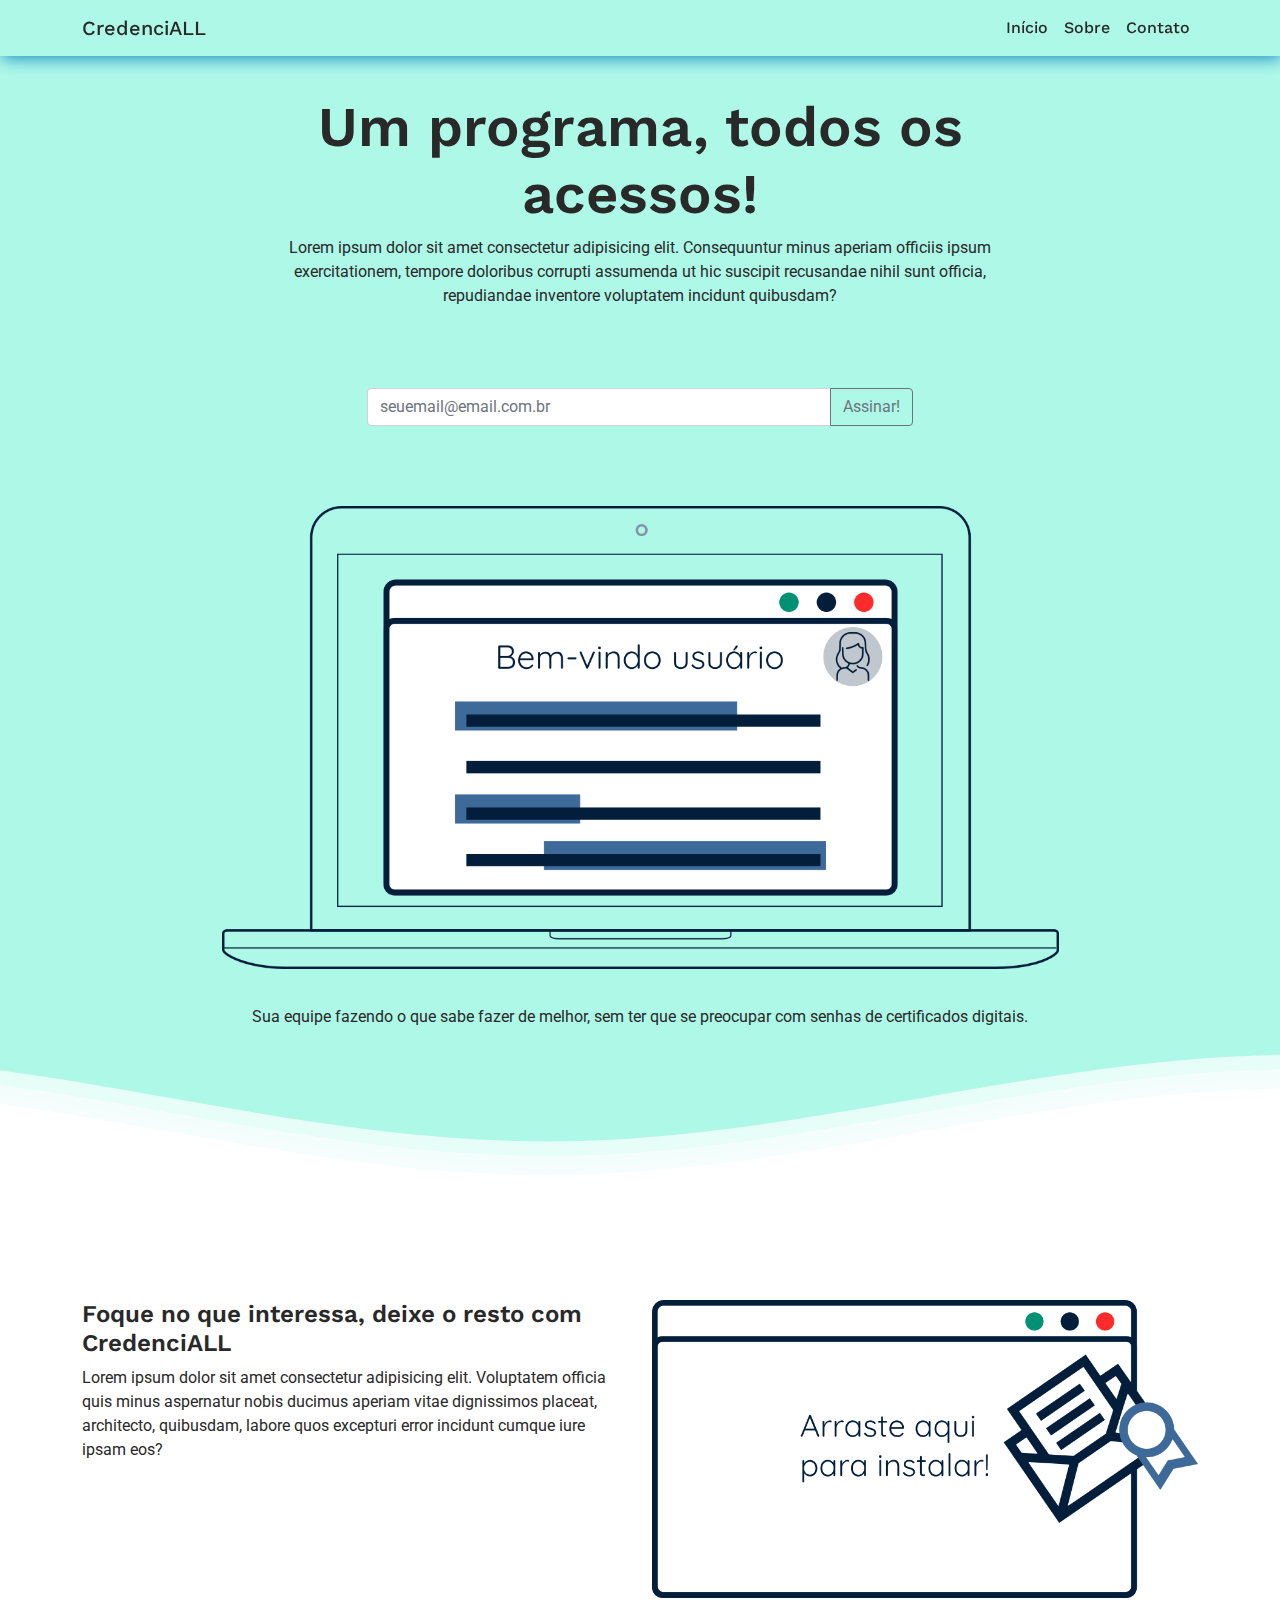
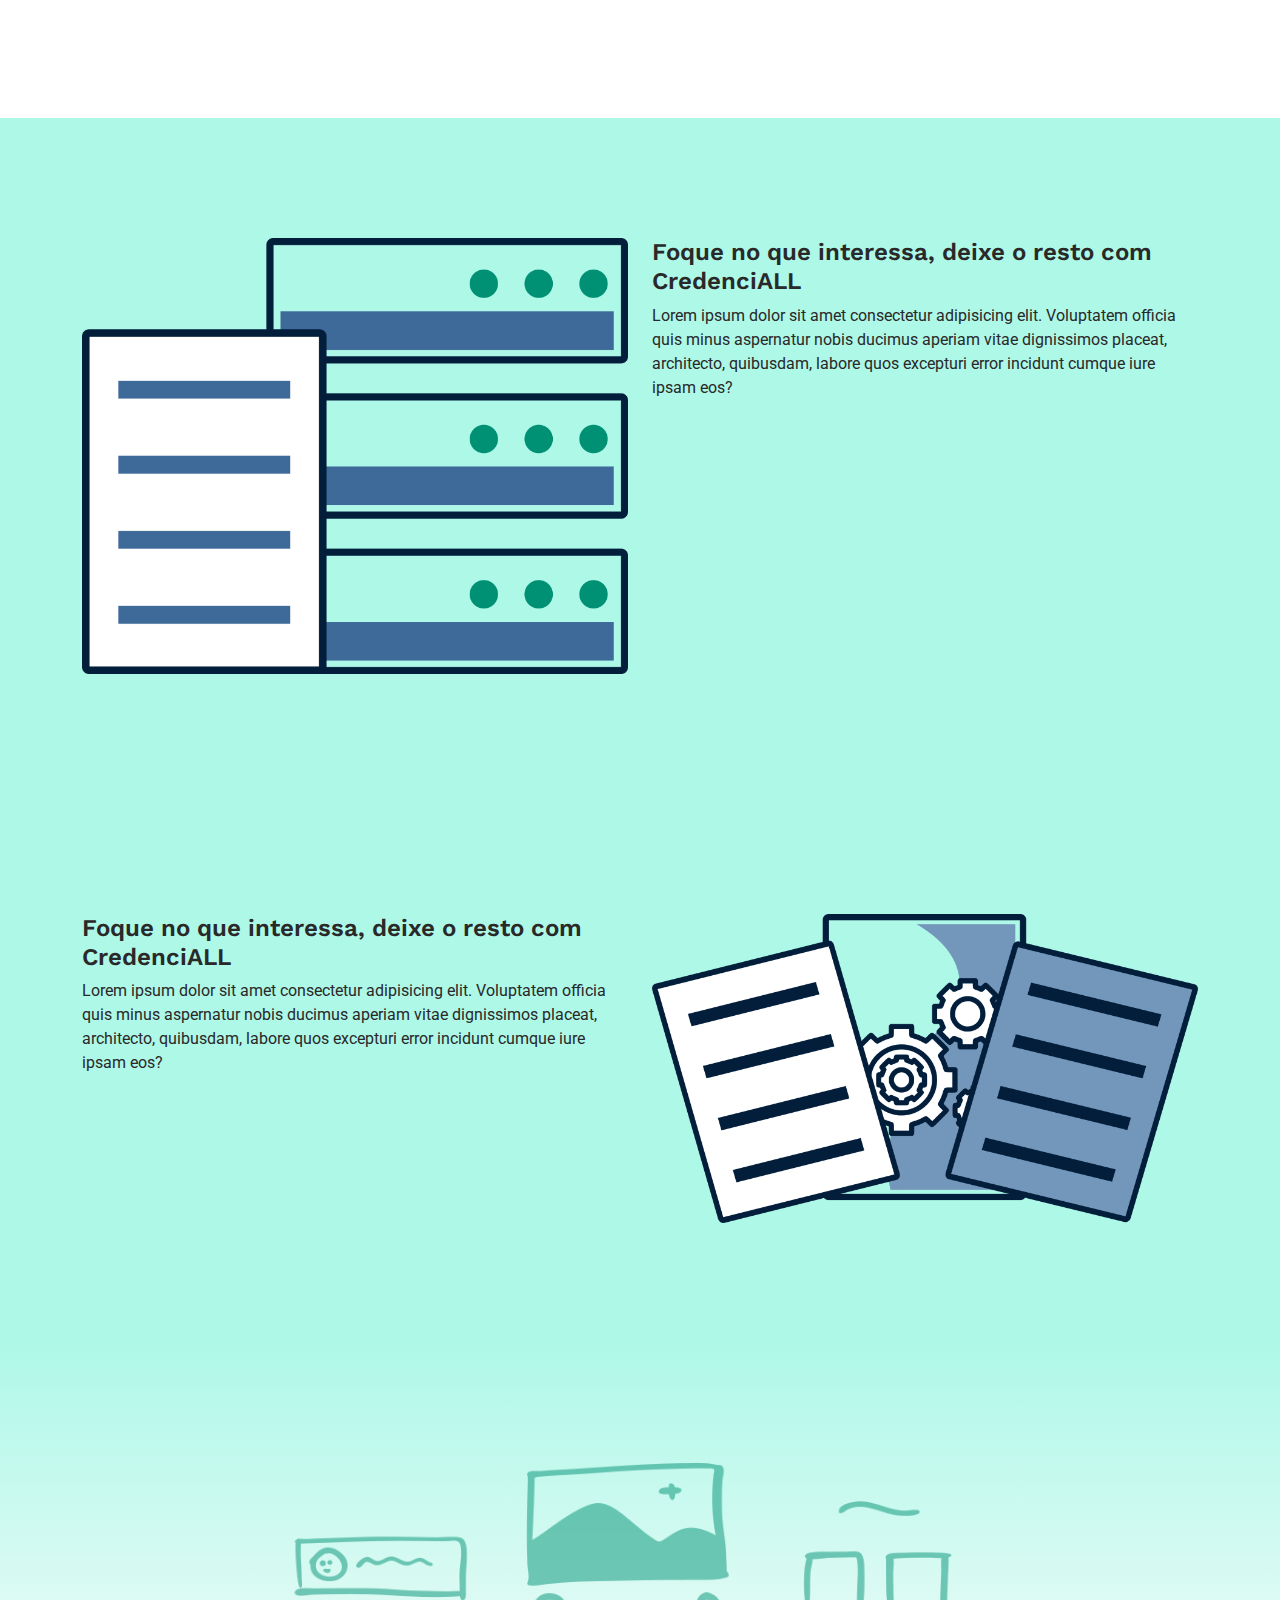
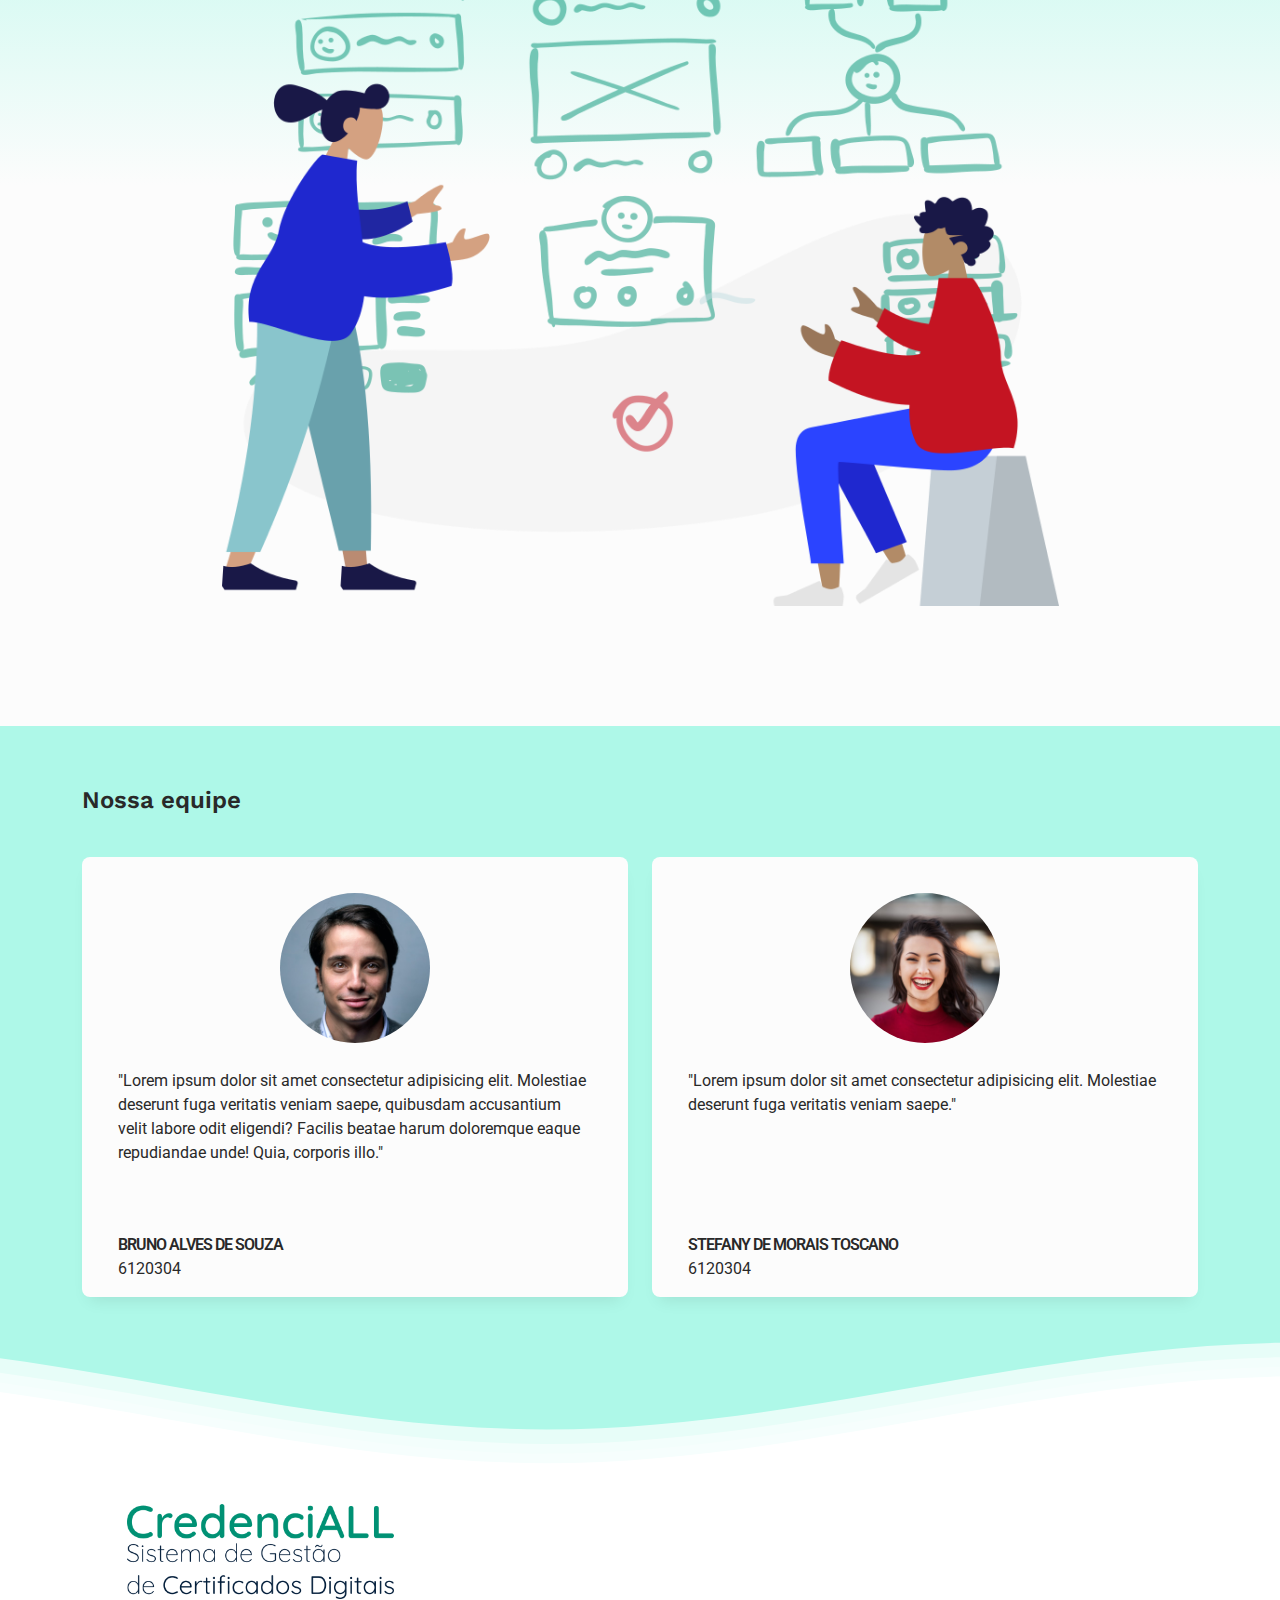
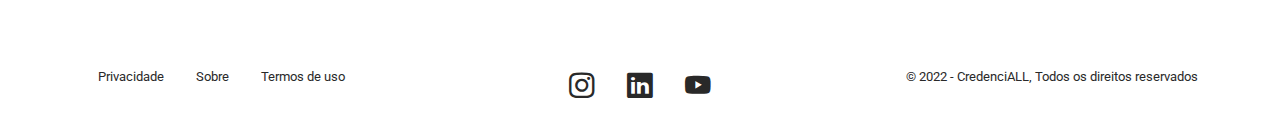
<file: index.html>
<!DOCTYPE html>
<html lang="pt-br">
<head>
    <meta charset="UTF-8">
    <meta http-equiv="X-UA-Compatible" content="IE=edge">
    <meta name="viewport" content="width=device-width, initial-scale=1.0">
    <link rel="preconnect" href="https://fonts.googleapis.com">
    <link rel="preconnect" href="https://fonts.gstatic.com" crossorigin>
    <link href="https://fonts.googleapis.com/css2?family=Roboto:wght@300;400&family=Work+Sans:wght@400;500,600&display=swap" rel="stylesheet">
    <link rel="stylesheet" href="./css/bootstrap.min.css">
    <link rel="stylesheet" href="https://cdn.jsdelivr.net/npm/bootstrap-icons@1.8.1/font/bootstrap-icons.css">
    <link rel="stylesheet" href="./css/style.css">
    <title>CredenciALL - Inicio</title>
</head>
<body class="d-flex flex-column min-vh-100">
    <!-- Navegação principal -->
    <nav class="navbar navbar-expand-lg navbar-credenciall bg-credenciall fixed-top">
        <div class="container">
          <a class="navbar-brand" href="#">CredenciALL</a>
          <button class="navbar-toggler" type="button" data-bs-toggle="collapse" data-bs-target="#navbarSupportedContent" aria-controls="navbarSupportedContent" aria-expanded="false" aria-label="Toggle navigation">
            <span class="navbar-toggler-icon">
                <i class="bi bi-list"></i>
            </span>
          </button>
          <div class="collapse navbar-collapse justify-content-end" id="navbarSupportedContent">
            <ul class="navbar-nav">
              <li class="nav-item">
                <a class="nav-link active" aria-current="page" href="index.html">Início</a>
              </li>
              <li class="nav-item">
                <a class="nav-link" href="sobre.html">Sobre</a>
              </li>
              <li class="nav-item">
                <a class="nav-link" href="contato.html">Contato</a>
              </li>
            </ul>
          </div>
        </div>
      </nav>
    <!-- Conteúdo principal -->
    <section id="header">
        <div class="container">
            <div class="row">
                <div class="col text-center">
                    <header>
                        <h1>Um programa, todos os acessos!</h1>
                        <p>Lorem ipsum dolor sit amet consectetur adipisicing elit. Consequuntur minus aperiam officiis ipsum exercitationem, tempore doloribus corrupti assumenda ut hic suscipit recusandae nihil sunt officia, repudiandae inventore voluptatem incidunt quibusdam?</p>
                    </header>
                </div>
            </div>
        </div>
    </section>
    <!-- Newsletter -->
    <div class="container">
        <div class="row justify-content-center">
            <div class="col-xs-12 col-sm-12 col-md-6 col-lg-6 col-xl-6">
                <div class="input-group mx-auto">
                    <input type="text" class="form-control" placeholder="seuemail@email.com.br" aria-label="seu-email@email.com.br" aria-describedby="newsletter">
                    <button class="btn btn-outline-secondary" type="button" id="button-addon2">Assinar!</button>
                </div>
            </div>
        </div>
    </div>
    <!-- Hero -->
    <section id="hero">
        <div class="container">
            <div class="row justify-content-center">
                <div class="col text-center">
                    <img src="./img/Laptop.png" alt="" class="img-fluid w-75">
                    <p>Sua equipe fazendo o que sabe fazer de melhor, sem ter que se preocupar com senhas de certificados digitais.</p>
                </div>
            </div>
        </div>
    </section>
    <!-- Waves -->
    <div>
        <svg class="waves" xmlns="http://www.w3.org/2000/svg" xmlns:xlink="http://www.w3.org/1999/xlink"
        viewBox="0 24 150 28" preserveAspectRatio="none" shape-rendering="auto">
        <defs>
            <path id="gentle-wave" d="M-160 44c30 0 58-18 88-18s 58 18 88 18 58-18 88-18 58 18 88 18 v44h-352z" />
        </defs>
        <g class="parallax">
            <use xlink:href="#gentle-wave" x="48" y="0" fill="rgba(255,255,255,0.7" />
            <use xlink:href="#gentle-wave" x="48" y="3" fill="rgba(255,255,255,0.5)" />
            <use xlink:href="#gentle-wave" x="48" y="5" fill="rgba(255,255,255,0.3)" />
            <use xlink:href="#gentle-wave" x="48" y="7" fill="#fff" />
        </g>
        </svg>
    </div>
    <!-- Carácteristicas -->
    <section id="features">
        <div class="container">
            <div class="row">
                <div class="col-sm-12 col-md-6 col-lg-6 col-xl-6">
                    <h2>Foque no que interessa, deixe o resto com CredenciALL</h2>
                    <p>Lorem ipsum dolor sit amet consectetur adipisicing elit. Voluptatem officia quis minus aspernatur nobis ducimus aperiam vitae dignissimos placeat, architecto, quibusdam, labore quos excepturi error incidunt cumque iure ipsam eos?</p>
                </div>
                <div class="col-sm-12 col-md-6 col-lg-6 col-xl-6">
                    <img src="./img/install.png" alt="" class="img-fluid w-100">
                </div>
            </div>
        </div>
    </section>
    <!-- Permissões -->
    <section id="permissions">
        <div class="container">
            <div class="row">
                <div class="col-sm-12 col-md-6 col-lg-6 col-xl-6">
                    <img src="./img/permissions.png" alt="" class="img-fluid w-100">
                </div>
                <div class="col-sm-12 col-md-6 col-lg-6 col-xl-6">
                    <h2>Foque no que interessa, deixe o resto com CredenciALL</h2>
                    <p>Lorem ipsum dolor sit amet consectetur adipisicing elit. Voluptatem officia quis minus aspernatur nobis ducimus aperiam vitae dignissimos placeat, architecto, quibusdam, labore quos excepturi error incidunt cumque iure ipsam eos?</p>
                </div>
            </div>
        </div>
    </section>
    <!-- Carácteristicas 3 -->
    <section id="database">
        <div class="container">
            <div class="row">
                <div class="col-sm-12 col-md-6 col-lg-6 col-xl-6">
                    <h2>Foque no que interessa, deixe o resto com CredenciALL</h2>
                    <p>Lorem ipsum dolor sit amet consectetur adipisicing elit. Voluptatem officia quis minus aspernatur nobis ducimus aperiam vitae dignissimos placeat, architecto, quibusdam, labore quos excepturi error incidunt cumque iure ipsam eos?</p>
                </div>
                <div class="col-sm-12 col-md-6 col-lg-6 col-xl-6">
                    <img src="./img/database.png" alt="" class="img-fluid w-100">
                </div>
            </div>
        </div>
    </section>
    <!-- Team-->
    <section id="team">
        <div class="container">
            <div class="row justify-content-center">
                <div class="col text-center">
                    <img src="./img/humans.png" alt="" class="img-fluid w-75">
                </div>
            </div>
        </div>
    </section>
    <section id="members">
        <div class="container">
            <div class="row">
                <h2>Nossa equipe</h2>
                <div class="col-sm-12 col-md-12 col-lg-6 col-xl-6">
                    <div class="card-team">
                        <div class="member-card d-flex flex-column align-items-lg-start">
                            <div class="member-pic align-self-center">
                                <img src="./img/profile2.jpg" alt="">
                            </div>
                            <div>
                                <p class="member-quote">"Lorem ipsum dolor sit amet consectetur adipisicing elit. Molestiae deserunt fuga veritatis veniam saepe, quibusdam accusantium velit labore odit eligendi? Facilis beatae harum doloremque eaque repudiandae unde! Quia, corporis illo."</p>
                            </div>
                            <div class="mt-auto">
                                <p class="member-info">Bruno Alves de Souza <span>6120304</span></p>
                            </div>
                        </div>
                    </div>
                </div>
                <div class="col-sm-12 col-md-12 col-lg-6 col-xl-6">
                    <div class="card-team">
                        <div class="member-card d-flex flex-column align-items-lg-start">
                            <div class="member-pic align-self-center">
                                <img src="./img/profile.jpg" alt="">
                            </div>
                            <div>
                                <p class="member-quote">"Lorem ipsum dolor sit amet consectetur adipisicing elit. Molestiae deserunt fuga veritatis veniam saepe."</p>
                            </div>
                            <div class="mt-auto">
                                <p class="member-info">Stefany de Morais Toscano <span>6120304</span></p>
                            </div>
                        </div>
                    </div>
                </div>
            </div>
        </div>
    </section>
    <div>
        <svg class="waves" xmlns="http://www.w3.org/2000/svg" xmlns:xlink="http://www.w3.org/1999/xlink"
        viewBox="0 24 150 28" preserveAspectRatio="none" shape-rendering="auto">
        <defs>
            <path id="gentle-wave" d="M-160 44c30 0 58-18 88-18s 58 18 88 18 58-18 88-18 58 18 88 18 v44h-352z" />
        </defs>
        <g class="parallax">
            <use xlink:href="#gentle-wave" x="48" y="0" fill="rgba(255,255,255,0.7" />
            <use xlink:href="#gentle-wave" x="48" y="3" fill="rgba(255,255,255,0.5)" />
            <use xlink:href="#gentle-wave" x="48" y="5" fill="rgba(255,255,255,0.3)" />
            <use xlink:href="#gentle-wave" x="48" y="7" fill="#fff" />
        </g>
        </svg>
    </div>
    <footer class="mt-auto">
        <div class="container">
            <div class="row">
                <div id="logo-footer" class="col-sm-12 col-sm-12 col-md-12 col-lg-4 col-xl-4 text-center">
                    <img src="./img/logo.png" alt="" class="img-fluid w-75">
                </div>
            </div>
            <div class="copy">
                <div class="row">
                    <div class="col">
                        <ul class="nav nav-copy">
                            <li class="nav-item">
                                <a href="" class="nav-link">Privacidade</a>
                            </li>
                            <li class="nav-item">
                                <a href="" class="nav-link">Sobre</a>
                            </li>
                            <li class="nav-item">
                                <a href="" class="nav-link">Termos de uso</a>
                            </li>
                        </ul>
                    </div>
                    <div class="col">
                        <ul class="nav nav-social justify-content-center">
                            <li class="nav-item">
                                <a href="" class="nav-link"><i class="bi bi-instagram"></i></a>
                            </li>
                            <li class="nav-item">
                                <a href="" class="nav-link"><i class="bi bi-linkedin"></i></a>
                            </li>
                            <li class="nav-item">
                                <a href="" class="nav-link"><i class="bi bi-youtube"></i></a>
                            </li>
                        </ul>
                    </div>
                    <div class="col">
                        <p class="text-end">© 2022 - CredenciALL, Todos os direitos reservados</p>
                    </div>
                </div>
            </div>
        </div>
    </footer>
    <!-- JS Bootstrap -->
    <script src="./js/bootstrap.min.js"></script>
</body>
</html>
</file>
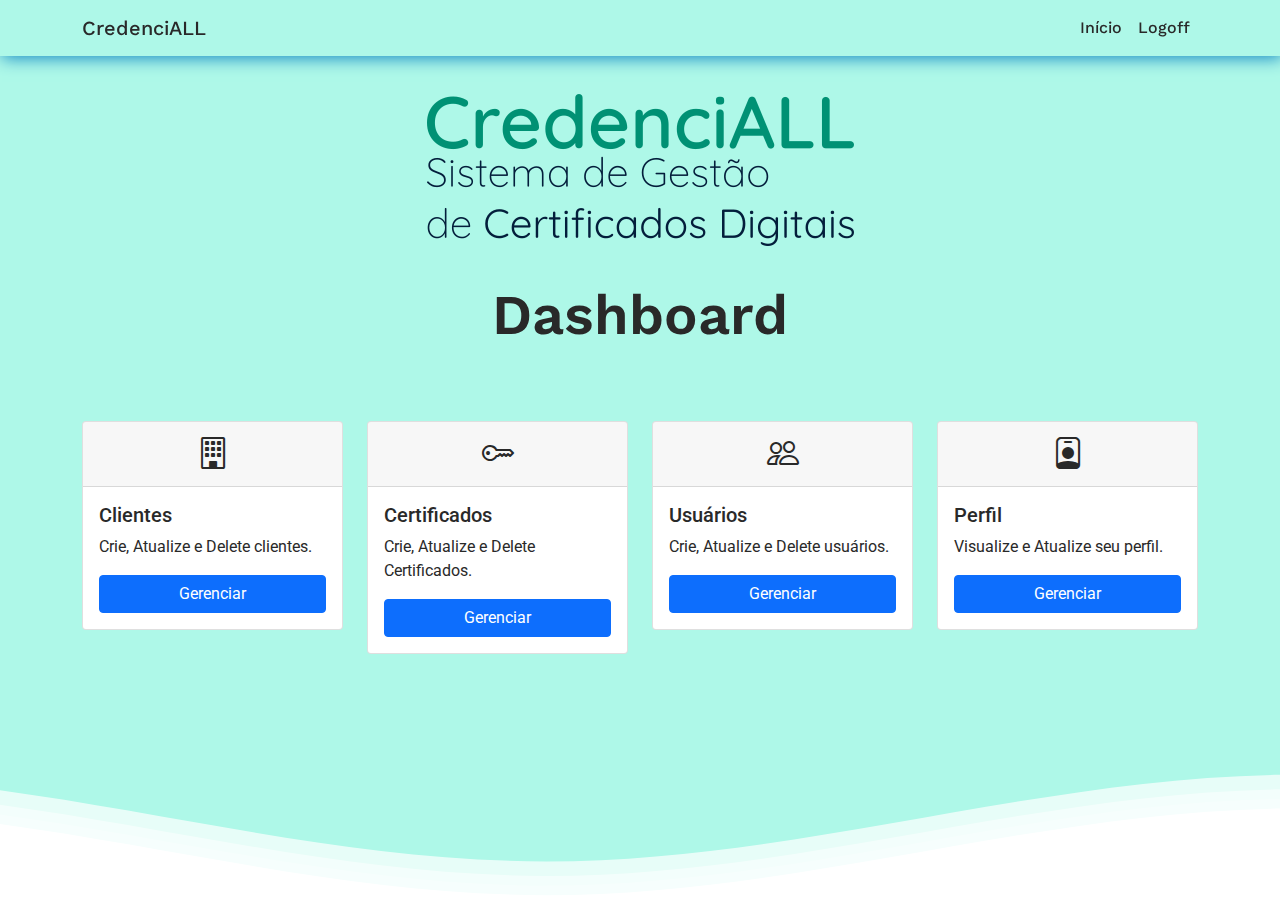
<file: admin-home.html>
<!DOCTYPE html>
<html lang="pt-br">
<head>
    <meta charset="UTF-8">
    <meta http-equiv="X-UA-Compatible" content="IE=edge">
    <meta name="viewport" content="width=device-width, initial-scale=1.0">
    <link rel="preconnect" href="https://fonts.googleapis.com">
    <link rel="preconnect" href="https://fonts.gstatic.com" crossorigin>
    <link href="https://fonts.googleapis.com/css2?family=Roboto:wght@300;400&family=Work+Sans:wght@400;500,600&display=swap" rel="stylesheet">
    <link rel="stylesheet" href="./css/bootstrap.min.css">
    <link rel="stylesheet" href="https://cdn.jsdelivr.net/npm/bootstrap-icons@1.8.1/font/bootstrap-icons.css">
    <link rel="stylesheet" href="./css/admin.css">
    <title>CredenciALL - Admin</title>
</head>
<body class="d-flex flex-column min-vh-100">
    <!-- Navegação principal -->
    <nav class="navbar navbar-expand-lg navbar-credenciall bg-credenciall fixed-top">
        <div class="container">
          <a class="navbar-brand" href="#">CredenciALL</a>
          <button class="navbar-toggler" type="button" data-bs-toggle="collapse" data-bs-target="#navbarSupportedContent" aria-controls="navbarSupportedContent" aria-expanded="false" aria-label="Toggle navigation">
            <span class="navbar-toggler-icon">
                <i class="bi bi-list"></i>
            </span>
          </button>
          <div class="collapse navbar-collapse justify-content-end" id="navbarSupportedContent">
            <ul class="navbar-nav">
              <li class="nav-item">
                <a class="nav-link active" aria-current="page" href="index.html">Início</a>
              </li>
              <li class="nav-item">
                <a class="nav-link" href="#">Logoff</a>
              </li>
            </ul>
          </div>
        </div>
      </nav>
    <!-- Conteúdo principal -->
    <section id="header-login">
        <div class="container">
            <div class="row">
                <div class="col text-center">
                    <header>
                        <img src="./img/logo.png" alt="" class="img-fluid">
                    </header>
                </div>
            </div>
            <div class="row">
                <h1 class="text-center">Dashboard</h1>
            </div>
        </div>
    </section>
    <section id="dashboard">
        <div class="container">
            <div class="row">
                <div class="col-sx-12 col-sm-12 col-md-6 col-lg-3 col-xl-3">
                    <div class="card">
                        <div class="card-header text-center">
                            <i class="bi bi-building"></i>
                        </div>
                        <div class="card-body">
                          <h5 class="card-title">Clientes</h5>
                          <p class="card-text">Crie, Atualize e Delete clientes.</p>
                          <a href="#" class="btn btn-primary d-grid">Gerenciar</a>
                        </div>
                      </div>
                </div>
                <div class="col-sx-12 col-sm-12 col-md-6 col-lg-3 col-xl-3">
                    <div class="card">
                        <div class="card-header text-center">
                            <i class="bi bi-key"></i>
                        </div>
                        <div class="card-body">
                          <h5 class="card-title">Certificados</h5>
                          <p class="card-text">Crie, Atualize e Delete Certificados.</p>
                          <a href="#" class="btn btn-primary d-grid">Gerenciar</a>
                        </div>
                      </div>
                </div>
                <div class="col-sx-12 col-sm-12 col-md-6 col-lg-3 col-xl-3">
                    <div class="card">
                        <div class="card-header text-center">
                            <i class="bi bi-people"></i>
                        </div>
                        <div class="card-body">
                          <h5 class="card-title">Usuários</h5>
                          <p class="card-text">Crie, Atualize e Delete usuários.</p>
                          <a href="#" class="btn btn-primary d-grid">Gerenciar</a>
                        </div>
                      </div>
                </div>
                <div class="col-sx-12 col-sm-12 col-md-6 col-lg-3 col-xl-3">
                    <div class="card">
                        <div class="card-header text-center">
                            <i class="bi bi-person-badge"></i>
                        </div>
                        <div class="card-body">
                          <h5 class="card-title">Perfil</h5>
                          <p class="card-text">Visualize e Atualize seu perfil.</p>
                          <a href="#" class="btn btn-primary d-grid">Gerenciar</a>
                        </div>
                      </div>
                </div>
            </div>
        </div>
    </section>
    <div id="waves" class="mt-auto">
        <svg class="waves" xmlns="http://www.w3.org/2000/svg" xmlns:xlink="http://www.w3.org/1999/xlink"
        viewBox="0 24 150 28" preserveAspectRatio="none" shape-rendering="auto">
        <defs>
            <path id="gentle-wave" d="M-160 44c30 0 58-18 88-18s 58 18 88 18 58-18 88-18 58 18 88 18 v44h-352z" />
        </defs>
        <g class="parallax">
            <use xlink:href="#gentle-wave" x="48" y="0" fill="rgba(255,255,255,0.7" />
            <use xlink:href="#gentle-wave" x="48" y="3" fill="rgba(255,255,255,0.5)" />
            <use xlink:href="#gentle-wave" x="48" y="5" fill="rgba(255,255,255,0.3)" />
            <use xlink:href="#gentle-wave" x="48" y="7" fill="#fff" />
        </g>
        </svg>
    </div>
    <!-- JS Bootstrap -->
    <script src="./js/bootstrap.min.js"></script>
</body>
</html>
</file>
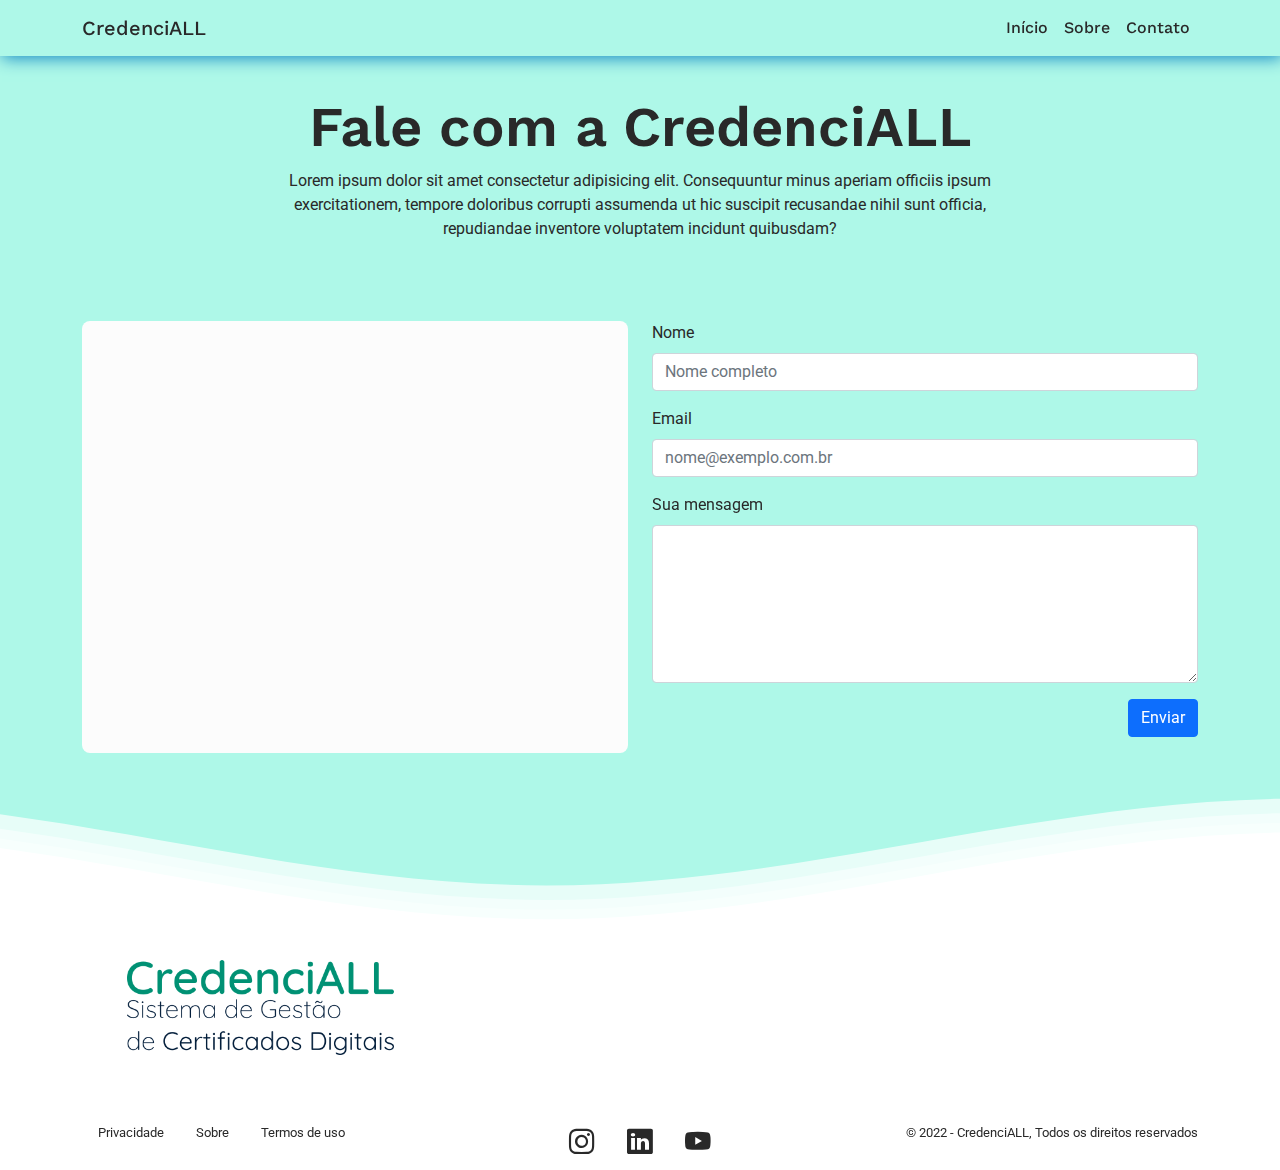
<file: contato.html>
<!DOCTYPE html>
<html lang="pt-br">
<head>
    <meta charset="UTF-8">
    <meta http-equiv="X-UA-Compatible" content="IE=edge">
    <meta name="viewport" content="width=device-width, initial-scale=1.0">
    <link rel="preconnect" href="https://fonts.googleapis.com">
    <link rel="preconnect" href="https://fonts.gstatic.com" crossorigin>
    <link href="https://fonts.googleapis.com/css2?family=Roboto:wght@300;400&family=Work+Sans:wght@400;500,600&display=swap" rel="stylesheet">
    <link rel="stylesheet" href="./css/bootstrap.min.css">
    <link rel="stylesheet" href="https://cdn.jsdelivr.net/npm/bootstrap-icons@1.8.1/font/bootstrap-icons.css">
    <link rel="stylesheet" href="./css/style.css">
    <title>CredenciALL - Contato</title>
</head>
<body class="d-flex flex-column min-vh-100">
    <!-- Navegação principal -->
    <nav class="navbar navbar-expand-lg navbar-credenciall bg-credenciall fixed-top">
        <div class="container">
          <a class="navbar-brand" href="#">CredenciALL</a>
          <button class="navbar-toggler" type="button" data-bs-toggle="collapse" data-bs-target="#navbarSupportedContent" aria-controls="navbarSupportedContent" aria-expanded="false" aria-label="Toggle navigation">
            <span class="navbar-toggler-icon">
                <i class="bi bi-list"></i>
            </span>
          </button>
          <div class="collapse navbar-collapse justify-content-end" id="navbarSupportedContent">
            <ul class="navbar-nav">
              <li class="nav-item">
                <a class="nav-link active" aria-current="page" href="index.html">Início</a>
              </li>
              <li class="nav-item">
                <a class="nav-link" href="#">Sobre</a>
              </li>
              <li class="nav-item">
                <a class="nav-link" href="contato.html">Contato</a>
              </li>
            </ul>
          </div>
        </div>
      </nav>
    <!-- Conteúdo principal -->
    <section id="header">
        <div class="container">
            <div class="row">
                <div class="col text-center">
                    <header>
                        <h1>Fale com a CredenciALL</h1>
                        <p>Lorem ipsum dolor sit amet consectetur adipisicing elit. Consequuntur minus aperiam officiis ipsum exercitationem, tempore doloribus corrupti assumenda ut hic suscipit recusandae nihil sunt officia, repudiandae inventore voluptatem incidunt quibusdam?</p>
                    </header>
                </div>
            </div>
        </div>
    </section>
    <!-- Formulario -->
    <section id="contact">
        <div class="container">
            <div class="row">
                <div class="col">
                    <iframe id="map" src="https://www.google.com/maps/embed?pb=!1m18!1m12!1m3!1d3670.0702972413396!2d-46.54648658439439!3d-23.0945223504044!2m3!1f0!2f0!3f0!3m2!1i1024!2i768!4f13.1!3m3!1m2!1s0x94cec73275266b3f%3A0x39bf7f2f95ceea09!2sCentro%20Universit%C3%A1rio%20UNIFAAT!5e0!3m2!1sen!2sbr!4v1648054264122!5m2!1sen!2sbr" width="100%" height="100%" style="border:0;" allowfullscreen="" loading="lazy"></iframe>
                </div>
                <div class="col">
                    <form action="">
                        <div class="mb-3">
                            <label for="name" class="form-label">Nome</label>
                            <input type="email" class="form-control" id="name" placeholder="Nome completo">
                        </div>
                        <div class="mb-3">
                            <label for="email" class="form-label">Email</label>
                            <input type="email" class="form-control" id="email" placeholder="nome@exemplo.com.br">
                        </div>
                        <div class="mb-3">
                            <label for="message" class="form-label">Sua mensagem</label>
                            <textarea class="form-control" id="message" rows="6"></textarea>
                        </div>
                        <div class="mb-3 text-end">
                            <button type="submit" class="btn btn-primary">Enviar</button>
                        </div>
                    </form>
                </div>
            </div>
        </div>
    </section>
    <div>
        <svg class="waves" xmlns="http://www.w3.org/2000/svg" xmlns:xlink="http://www.w3.org/1999/xlink"
        viewBox="0 24 150 28" preserveAspectRatio="none" shape-rendering="auto">
        <defs>
            <path id="gentle-wave" d="M-160 44c30 0 58-18 88-18s 58 18 88 18 58-18 88-18 58 18 88 18 v44h-352z" />
        </defs>
        <g class="parallax">
            <use xlink:href="#gentle-wave" x="48" y="0" fill="rgba(255,255,255,0.7" />
            <use xlink:href="#gentle-wave" x="48" y="3" fill="rgba(255,255,255,0.5)" />
            <use xlink:href="#gentle-wave" x="48" y="5" fill="rgba(255,255,255,0.3)" />
            <use xlink:href="#gentle-wave" x="48" y="7" fill="#fff" />
        </g>
        </svg>
    </div>
    <footer class="mt-auto">
        <div class="container">
            <div class="row">
                <div id="logo-footer" class="col-sm-12 col-sm-12 col-md-12 col-lg-4 col-xl-4 text-center">
                    <img src="./img/logo.png" alt="" class="img-fluid w-75">
                </div>
            </div>
            <div class="copy">
                <div class="row">
                    <div class="col">
                        <ul class="nav nav-copy">
                            <li class="nav-item">
                                <a href="" class="nav-link">Privacidade</a>
                            </li>
                            <li class="nav-item">
                                <a href="" class="nav-link">Sobre</a>
                            </li>
                            <li class="nav-item">
                                <a href="" class="nav-link">Termos de uso</a>
                            </li>
                        </ul>
                    </div>
                    <div class="col">
                        <ul class="nav nav-social justify-content-center">
                            <li class="nav-item">
                                <a href="" class="nav-link"><i class="bi bi-instagram"></i></a>
                            </li>
                            <li class="nav-item">
                                <a href="" class="nav-link"><i class="bi bi-linkedin"></i></a>
                            </li>
                            <li class="nav-item">
                                <a href="" class="nav-link"><i class="bi bi-youtube"></i></a>
                            </li>
                        </ul>
                    </div>
                    <div class="col">
                        <p class="text-end">© 2022 - CredenciALL, Todos os direitos reservados</p>
                    </div>
                </div>
            </div>
        </div>
    </footer>
    <!-- JS Bootstrap -->
    <script src="./js/bootstrap.min.js"></script>
</body>
</html>
</file>
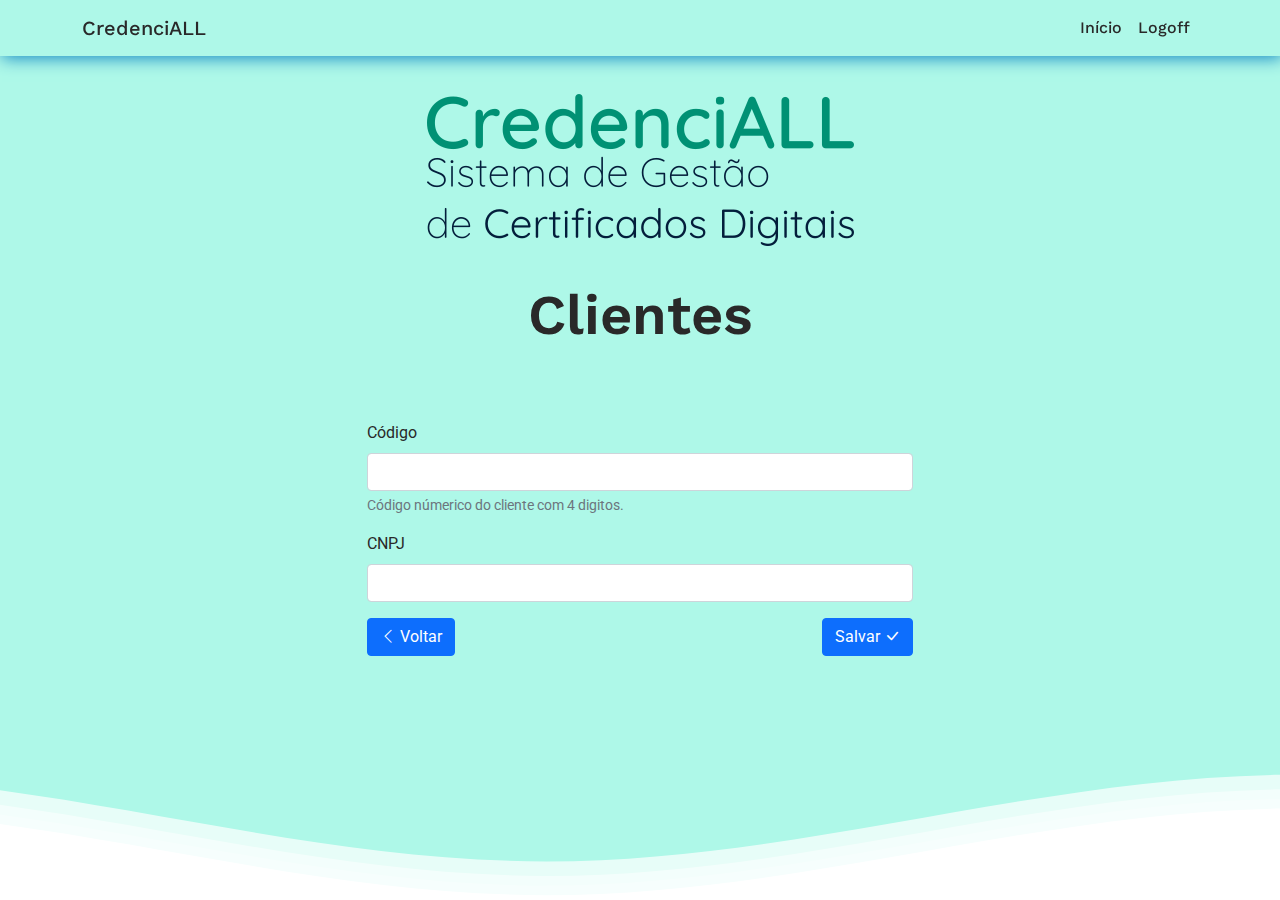
<file: form-clientes.html>
<!DOCTYPE html>
<html lang="pt-br">
<head>
    <meta charset="UTF-8">
    <meta http-equiv="X-UA-Compatible" content="IE=edge">
    <meta name="viewport" content="width=device-width, initial-scale=1.0">
    <link rel="preconnect" href="https://fonts.googleapis.com">
    <link rel="preconnect" href="https://fonts.gstatic.com" crossorigin>
    <link href="https://fonts.googleapis.com/css2?family=Roboto:wght@300;400&family=Work+Sans:wght@400;500,600&display=swap" rel="stylesheet">
    <link rel="stylesheet" href="./css/bootstrap.min.css">
    <link rel="stylesheet" href="https://cdn.jsdelivr.net/npm/bootstrap-icons@1.8.1/font/bootstrap-icons.css">
    <link rel="stylesheet" href="./css/admin.css">
    <title>CredenciALL - Admin</title>
</head>
<body class="d-flex flex-column min-vh-100">
    <!-- Navegação principal -->
    <nav class="navbar navbar-expand-lg navbar-credenciall bg-credenciall fixed-top">
        <div class="container">
          <a class="navbar-brand" href="#">CredenciALL</a>
          <button class="navbar-toggler" type="button" data-bs-toggle="collapse" data-bs-target="#navbarSupportedContent" aria-controls="navbarSupportedContent" aria-expanded="false" aria-label="Toggle navigation">
            <span class="navbar-toggler-icon">
                <i class="bi bi-list"></i>
            </span>
          </button>
          <div class="collapse navbar-collapse justify-content-end" id="navbarSupportedContent">
            <ul class="navbar-nav">
              <li class="nav-item">
                <a class="nav-link active" aria-current="page" href="index.html">Início</a>
              </li>
              <li class="nav-item">
                <a class="nav-link" href="#">Logoff</a>
              </li>
            </ul>
          </div>
        </div>
      </nav>
    <!-- Conteúdo principal -->
    <section id="header-login">
        <div class="container">
            <div class="row">
                <div class="col text-center">
                    <header>
                        <img src="./img/logo.png" alt="" class="img-fluid">
                    </header>
                </div>
            </div>
            <div class="row">
                <h1 class="text-center">Clientes</h1>
            </div>
        </div>
    </section>
    <section id="dashboard">
        <div class="container">
            <div class="row justify-content-center">
                <div class="col-sm-12 col-lg-6">
                    <form>
                        <div class="mb-3">
                          <label for="code" class="form-label">Código</label>
                          <input type="text" class="form-control" id="code" aria-describedby="Código">
                          <div id="emailHelp" class="form-text">Código númerico do cliente com 4 digitos.</div>
                        </div>
                        <div class="mb-3">
                          <label for="cnpj" class="form-label">CNPJ</label>
                          <input type="text" class="form-control" id="cnpj">
                        </div>
                        <div class="d-flex justify-content-between">
                            <a href="admin-home.html" class="btn btn-primary"><i class="bi bi-chevron-left"></i> Voltar</a>
                            <a href="admin-home.html" class="btn btn-primary">Salvar <i class="bi bi-check-lg"></i></a>
                        </div>
                    </form>
                </div>
            </div>
        </div>
    </section>
    <div id="waves" class="mt-auto">
        <svg class="waves" xmlns="http://www.w3.org/2000/svg" xmlns:xlink="http://www.w3.org/1999/xlink"
        viewBox="0 24 150 28" preserveAspectRatio="none" shape-rendering="auto">
        <defs>
            <path id="gentle-wave" d="M-160 44c30 0 58-18 88-18s 58 18 88 18 58-18 88-18 58 18 88 18 v44h-352z" />
        </defs>
        <g class="parallax">
            <use xlink:href="#gentle-wave" x="48" y="0" fill="rgba(255,255,255,0.7" />
            <use xlink:href="#gentle-wave" x="48" y="3" fill="rgba(255,255,255,0.5)" />
            <use xlink:href="#gentle-wave" x="48" y="5" fill="rgba(255,255,255,0.3)" />
            <use xlink:href="#gentle-wave" x="48" y="7" fill="#fff" />
        </g>
        </svg>
    </div>
    <!-- JS Bootstrap -->
    <script src="./js/bootstrap.min.js"></script>
</body>
</html>
</file>
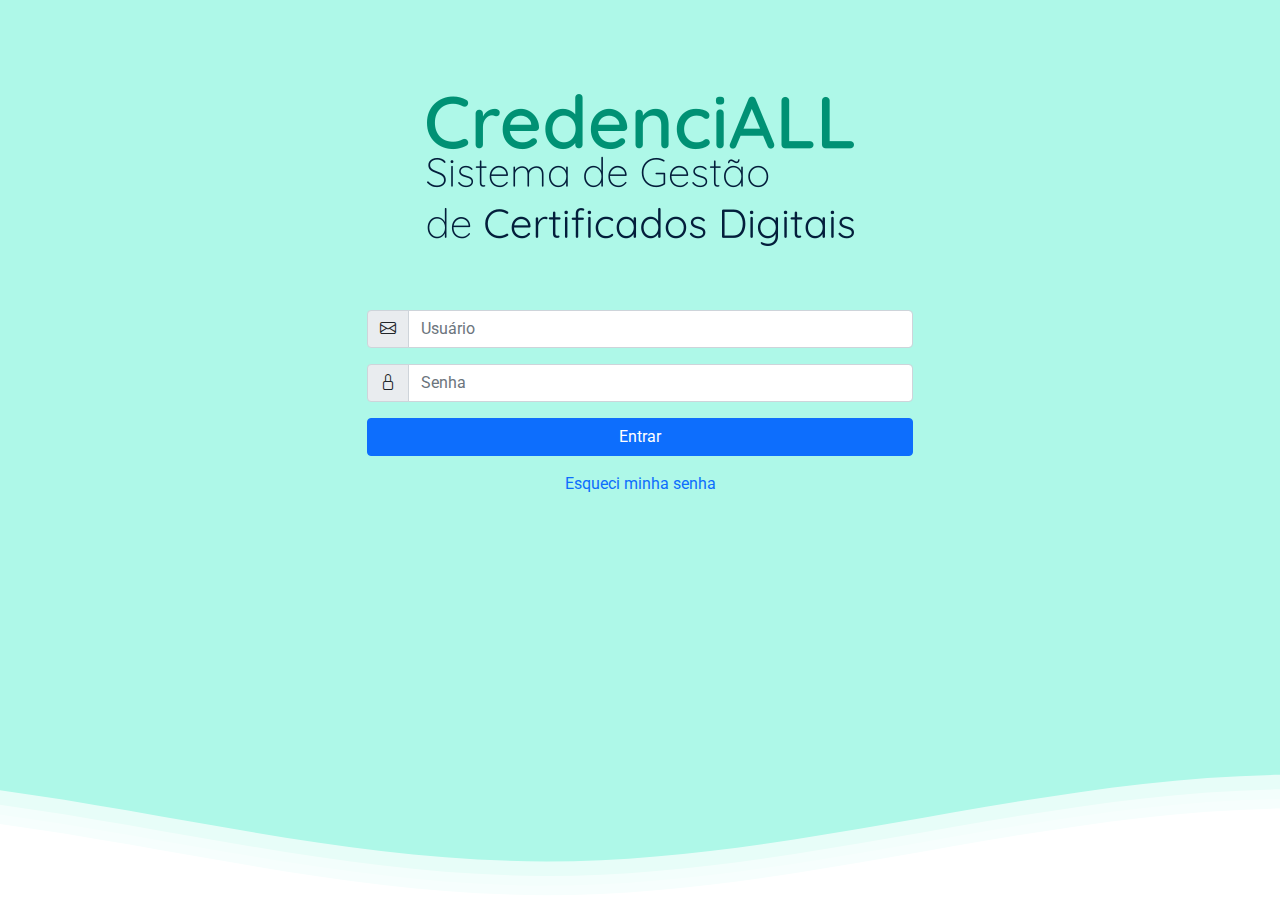
<file: login.html>
<!DOCTYPE html>
<html lang="pt-br">
<head>
    <meta charset="UTF-8">
    <meta http-equiv="X-UA-Compatible" content="IE=edge">
    <meta name="viewport" content="width=device-width, initial-scale=1.0">
    <link rel="preconnect" href="https://fonts.googleapis.com">
    <link rel="preconnect" href="https://fonts.gstatic.com" crossorigin>
    <link href="https://fonts.googleapis.com/css2?family=Roboto:wght@300;400&family=Work+Sans:wght@400;500,600&display=swap" rel="stylesheet">
    <link rel="stylesheet" href="./css/bootstrap.min.css">
    <link rel="stylesheet" href="https://cdn.jsdelivr.net/npm/bootstrap-icons@1.8.1/font/bootstrap-icons.css">
    <link rel="stylesheet" href="./css/style.css">
    <title>CredenciALL - Login</title>
</head>
<body class="d-flex flex-column min-vh-100">
    <!-- Conteúdo principal -->
    <section id="header-login">
        <div class="container">
            <div class="row">
                <div class="col text-center">
                    <header>
                        <img src="./img/logo.png" alt="" class="img-fluid">
                    </header>
                </div>
            </div>
        </div>
    </section>
    <!-- Formulario -->
    <section id="login-form" class="">
        <div class="container">
            <div class="row justify-content-center">
                <div class="col-sm-12 col-md-6 col-lg-6">
                    <div class="input-group mb-3">
                        <span class="input-group-text" id="username"><i class="bi bi-envelope"></i></span>
                        <input type="text" class="form-control" placeholder="Usuário" aria-label="Username" aria-describedby="username">
                    </div>
                    <div class="input-group mb-3">
                        <span class="input-group-text" id="password"><i class="bi bi-lock"></i></span>
                        <input type="password" class="form-control" placeholder="Senha" aria-label="Username" aria-describedby="password">
                    </div>
                </div>
            </div>
            <div class="row justify-content-center">
                <div class="col-sm-12 col-md-6 col-lg-6 d-grid">
                    <button class="btn btn-primary" type="button">Entrar</button>
                    <a href="" class="text-center forget-pass">Esqueci minha senha</a>
                </div>
            </div>
        </div>
    </section>
    <div id="waves" class="mt-auto">
        <svg class="waves" xmlns="http://www.w3.org/2000/svg" xmlns:xlink="http://www.w3.org/1999/xlink"
        viewBox="0 24 150 28" preserveAspectRatio="none" shape-rendering="auto">
        <defs>
            <path id="gentle-wave" d="M-160 44c30 0 58-18 88-18s 58 18 88 18 58-18 88-18 58 18 88 18 v44h-352z" />
        </defs>
        <g class="parallax">
            <use xlink:href="#gentle-wave" x="48" y="0" fill="rgba(255,255,255,0.7" />
            <use xlink:href="#gentle-wave" x="48" y="3" fill="rgba(255,255,255,0.5)" />
            <use xlink:href="#gentle-wave" x="48" y="5" fill="rgba(255,255,255,0.3)" />
            <use xlink:href="#gentle-wave" x="48" y="7" fill="#fff" />
        </g>
        </svg>
    </div>
    <!-- JS Bootstrap -->
    <script src="./js/bootstrap.min.js"></script>
</body>
</html>
</file>
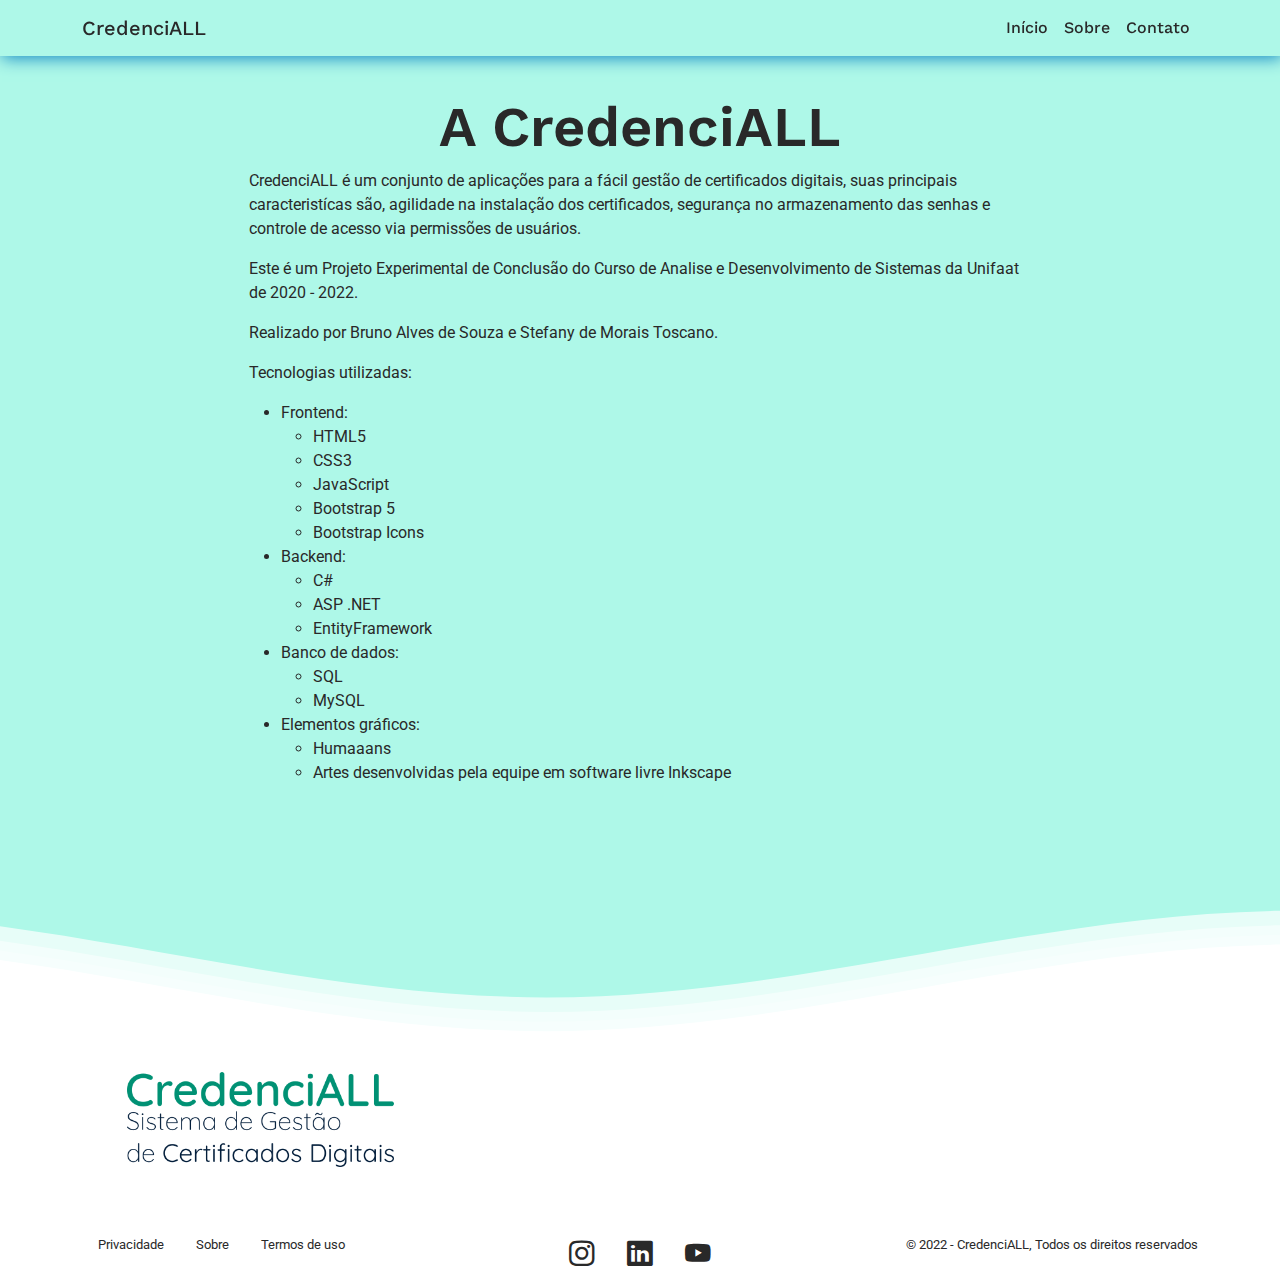
<file: sobre.html>
<!DOCTYPE html>
<html lang="pt-br">
<head>
    <meta charset="UTF-8">
    <meta http-equiv="X-UA-Compatible" content="IE=edge">
    <meta name="viewport" content="width=device-width, initial-scale=1.0">
    <link rel="preconnect" href="https://fonts.googleapis.com">
    <link rel="preconnect" href="https://fonts.gstatic.com" crossorigin>
    <link href="https://fonts.googleapis.com/css2?family=Roboto:wght@300;400&family=Work+Sans:wght@400;500,600&display=swap" rel="stylesheet">
    <link rel="stylesheet" href="./css/bootstrap.min.css">
    <link rel="stylesheet" href="https://cdn.jsdelivr.net/npm/bootstrap-icons@1.8.1/font/bootstrap-icons.css">
    <link rel="stylesheet" href="./css/style.css">
    <title>CredenciALL - Sobre</title>
</head>
<body class="d-flex flex-column min-vh-100">
    <!-- Navegação principal -->
    <nav class="navbar navbar-expand-lg navbar-credenciall bg-credenciall fixed-top">
        <div class="container">
          <a class="navbar-brand" href="#">CredenciALL</a>
          <button class="navbar-toggler" type="button" data-bs-toggle="collapse" data-bs-target="#navbarSupportedContent" aria-controls="navbarSupportedContent" aria-expanded="false" aria-label="Toggle navigation">
            <span class="navbar-toggler-icon">
                <i class="bi bi-list"></i>
            </span>
          </button>
          <div class="collapse navbar-collapse justify-content-end" id="navbarSupportedContent">
            <ul class="navbar-nav">
              <li class="nav-item">
                <a class="nav-link active" aria-current="page" href="index.html">Início</a>
              </li>
              <li class="nav-item">
                <a class="nav-link" href="sobre.html">Sobre</a>
              </li>
              <li class="nav-item">
                <a class="nav-link" href="contato.html">Contato</a>
              </li>
            </ul>
          </div>
        </div>
      </nav>
    <!-- Conteúdo principal -->
    <section id="header">
        <div class="container">
            <div class="row">
                <div class="col text-center">
                    <header>
                        <h1>A CredenciALL</h1>
                        <div class="text-start">
                            <p>
                                CredenciALL é um conjunto de aplicações para a fácil gestão de certificados digitais, 
                                suas principais caracteristícas são, agilidade na instalação dos certificados, segurança 
                                no armazenamento das senhas e controle de acesso via permissões de usuários.
                            </p>
                            <p>Este é um Projeto Experimental de Conclusão do Curso de Analise e Desenvolvimento de Sistemas da 
                                Unifaat de 2020 - 2022.</p>
                            <p>Realizado por Bruno Alves de Souza e Stefany de Morais Toscano.</p>
                            <p>Tecnologias utilizadas:</p>
                            <ul>
                                <li>Frontend:</li>
                                <ul>
                                    <li>HTML5</li>
                                    <li>CSS3</li>
                                    <li>JavaScript</li>
                                    <li>Bootstrap 5</li>
                                    <li>Bootstrap Icons</li>
                                </ul>
                                <li>Backend:</li>
                                <ul>
                                    <li>C#</li>
                                    <li>ASP .NET</li>
                                    <li>EntityFramework</li>
                                </ul>
                                <li>Banco de dados:</li>
                                <ul>
                                    <li>SQL</li>
                                    <li>MySQL</li>
                                </ul>
                                <li>Elementos gráficos:</li>
                                <ul>
                                    <li>Humaaans</li>
                                    <li>Artes desenvolvidas pela equipe em software livre Inkscape</li>
                                </ul>
                            </ul>
                        </div>
                    </header>
                </div>
            </div>
        </div>
    </section>
    <!-- Formulario -->
    <section id="contact">
        <div class="container">
            <div class="row">
                
            </div>
        </div>
    </section>
    <div class="mt-auto">
        <svg class="waves" xmlns="http://www.w3.org/2000/svg" xmlns:xlink="http://www.w3.org/1999/xlink"
        viewBox="0 24 150 28" preserveAspectRatio="none" shape-rendering="auto">
        <defs>
            <path id="gentle-wave" d="M-160 44c30 0 58-18 88-18s 58 18 88 18 58-18 88-18 58 18 88 18 v44h-352z" />
        </defs>
        <g class="parallax">
            <use xlink:href="#gentle-wave" x="48" y="0" fill="rgba(255,255,255,0.7" />
            <use xlink:href="#gentle-wave" x="48" y="3" fill="rgba(255,255,255,0.5)" />
            <use xlink:href="#gentle-wave" x="48" y="5" fill="rgba(255,255,255,0.3)" />
            <use xlink:href="#gentle-wave" x="48" y="7" fill="#fff" />
        </g>
        </svg>
    </div>
    <footer class="mt-auto">
        <div class="container">
            <div class="row">
                <div id="logo-footer" class="col-sm-12 col-sm-12 col-md-12 col-lg-4 col-xl-4 text-center">
                    <img src="./img/logo.png" alt="" class="img-fluid w-75">
                </div>
            </div>
            <div class="copy">
                <div class="row">
                    <div class="col">
                        <ul class="nav nav-copy">
                            <li class="nav-item">
                                <a href="" class="nav-link">Privacidade</a>
                            </li>
                            <li class="nav-item">
                                <a href="" class="nav-link">Sobre</a>
                            </li>
                            <li class="nav-item">
                                <a href="" class="nav-link">Termos de uso</a>
                            </li>
                        </ul>
                    </div>
                    <div class="col">
                        <ul class="nav nav-social justify-content-center">
                            <li class="nav-item">
                                <a href="" class="nav-link"><i class="bi bi-instagram"></i></a>
                            </li>
                            <li class="nav-item">
                                <a href="" class="nav-link"><i class="bi bi-linkedin"></i></a>
                            </li>
                            <li class="nav-item">
                                <a href="" class="nav-link"><i class="bi bi-youtube"></i></a>
                            </li>
                        </ul>
                    </div>
                    <div class="col">
                        <p class="text-end">© 2022 - CredenciALL, Todos os direitos reservados</p>
                    </div>
                </div>
            </div>
        </div>
    </footer>
    <!-- JS Bootstrap -->
    <script src="./js/bootstrap.min.js"></script>
</body>
</html>
</file>
<file: css/style.css>
:root {
    --main-green: #009174;
    --first-blue: #1489c4;
    --second-blue: #aef8e8;
    --third-blue: #031e3b;
    --brown: #9e3528;
    --the-red: #c41422;
    --light-black: #292929;
    --off-white: #fcfcfc;
}

body {
    font-family: 'Roboto', sans-serif;
    font-weight: 400;
    background-color: var(--second-blue);
    color: #292929;
}

header {
    padding: 0 15%;
}

h1 {
    font-size: 3.5em;

}

h1, h2 {
    font-family: 'Work Sans', sans-serif;
    font-weight: 600;
}

h2 {
    font-size: 1.5em;
    font-weight: 600;
}

footer {
    width: 100%;
    /* background-color: var(--second-blue); */
    background-color: #fff;
    padding-top: 36px;
}

footer .nav-footer .nav-link{
    padding: 0;
}

footer .copy {
    padding-top: 60px;
    font-size: 0.8em;
}

footer .nav-copy a, .nav-social a {
    color: var(--light-black);
}

footer .nav-copy a:hover, .nav-social a:hover {
    color: var(--the-red);
}

footer .nav-social {
    font-size: 2em;
}

footer p {
    margin: 0;
    padding: 0.5rem 0px;
}


.navbar-credenciall .navbar-toggler {
    border: 2px solid var(--third-blue);
    font-size: 2em;
    padding: 0px;
}

.navbar-credenciall .navbar-toggler .navbar-toggler-icon {
    color: var(--third-blue);
    padding: 6px 0px 0px 0px;
}

.bg-credenciall {
    --bs-bg-opacity: 1;
    /* background-color: rgba(var(--second-blue), var(--bs-bg-opacity)); */
    background-color: var(--second-blue);
    box-shadow: 2px 2px 16px var(--first-blue);
}

.navbar-brand {
    color: var(--light-black);
    font-family: 'Work Sans', sans-serif;
    font-weight: 500;
}

.navbar-brand:hover {
    color: var(--the-red);
}

.btn-outline-success {
    color: var(--light-black);
    border-color: var(--light-black);
}

.btn-outline-success:hover {
    color: #fff;
    background-color: var(--the-red);
    border-color: var(--the-red);
}

.navbar-nav a {
    color: var(--light-black);
    font-weight: 500;
    font-family: 'Work Sans', sans-serif;
}

.navbar-nav a:hover {
    color: var(--the-red);
    
}

.waves {
    position:relative;
    width: 100%;
    height:15vh;
    /* margin-bottom:-7px; */
    min-height:100px;
    max-height:150px;
}

.parallax > use {
    animation: move-forever 25s cubic-bezier(.55,.5,.45,.5) infinite;
  }
  .parallax > use:nth-child(1) {
    animation-delay: -2s;
    animation-duration: 7s;
  }
  .parallax > use:nth-child(2) {
    animation-delay: -3s;
    animation-duration: 10s;
  }
  .parallax > use:nth-child(3) {
    animation-delay: -4s;
    animation-duration: 13s;
  }
  .parallax > use:nth-child(4) {
    animation-delay: -5s;
    animation-duration: 20s;
  }
  @keyframes move-forever {
    0% {
     transform: translate3d(-90px,0,0);
    }
    100% { 
      transform: translate3d(85px,0,0);
    }
  }

#header {
    padding-top: 94px;
    padding-bottom: 64px;
}

#hero {
    padding-top: 80px;
}
#hero img {
    padding-bottom: 36px;
}

#features, #permissions, #team, #database {
    padding: 120px 0;
}

#features {
    background-color: #fff;
}

#team {
    /* background-color: var(--off-white); */
    background-image: linear-gradient(#aef8e8 0%, #fcfcfc 45%);
}

#members {
    padding-top: 60px;
}

#members h2 {
    padding-bottom: 34px;
}

#members .card-team {
    margin-bottom: 36px;
}

#members .member-card {
    width: 100%;
    background-color: var(--off-white);
    border-radius: 8px;
    padding: 36px 36px 0px 36px;
    /* border: 2px solid var(--third-blue); */
    min-height: 440px;
    box-shadow: 0 10px 16px -8px rgb(0 0 0 / 10%);
    
}

#members .member-pic {
    width: 150px;
    height: 150px;
    border-radius: 50%;
    overflow: hidden;
    margin-bottom: 26px;
    text-align: center;
}

#members .member-pic > img {
    width: 100%;
    height: auto;
}

#members .member-card > .member-quote {
    padding-bottom: 40px;
}

#members .member-info {
    font-weight: 600;
    text-transform: uppercase;
    letter-spacing: -1px;
    font-family: Roboto, sans-serif;
}

#members .member-info > span {
    display: block;
    font-weight: 400;
    text-transform: none;
    letter-spacing: normal;
    
}

#map {
    border-radius: 8px;
    padding: 4px;
    background-color: var(--off-white);
}

#contact {
    margin-bottom: 36px;
}

#header-login {
    padding-top: 94px;
    padding-bottom: 64px;
}

#header-login header {
    padding: 0px;
}

#login-form .forget-pass {
    padding-top: 16px;
    text-decoration: none;
}

#login-form .forget-pass:hover {
    color: var(--the-red);
}

@media (max-width: 575.98px) {
    h1 {
        font-size: 2em;
    }
}
</file>
<file: css/admin.css>
@import url(style.css);

#header-login h1 {
    margin-top: 36px;
}

#dashboard .card {
    margin-bottom: 16px;
}

#dashboard .card-header i {
    font-size: 2em;
}
</file>
